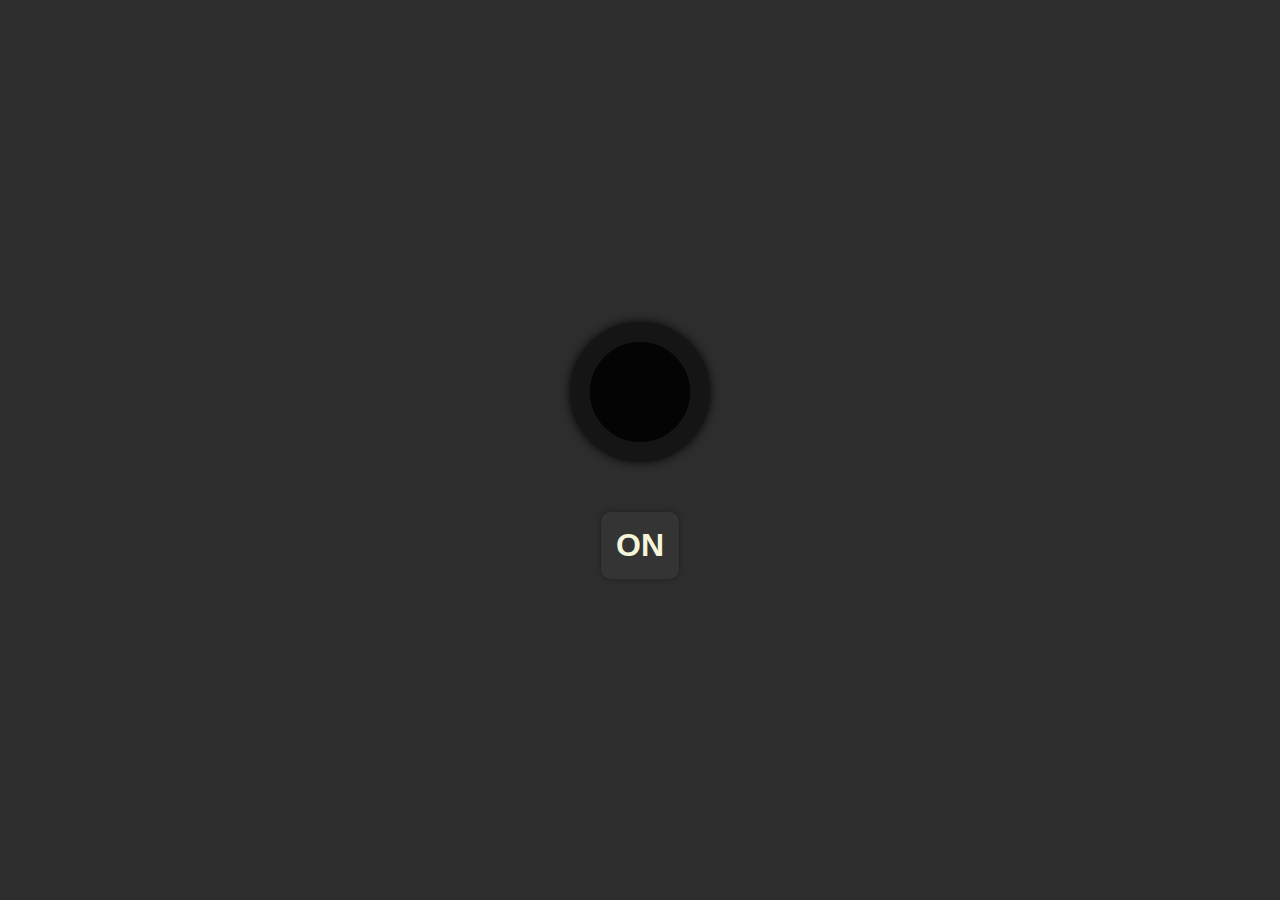
<file: Dark-mode-mini-project/index.html>
<!DOCTYPE html>
<html lang="en">
<head>
    <meta charset="UTF-8">
    <meta name="viewport" content="width=device-width, initial-scale=1.0">
    <title>Dark-mode</title>
    <link rel="stylesheet" href="style.css">
</head>
<body>
        <div class="bulb"></div>
        <button id="darkmode_button">ON</button>
    <script src="./script.js"></script>
</body>
</html>
</file>
<file: Dark-mode-mini-project/style.css>
.bulb{
    background-color: rgb(4, 4, 4);
    height: 100px;
    width: 100px;
    border-radius: 50%;
    border: 20px solid rgb(22, 21, 21) ;
    box-shadow: 0px 0px 10px rgb(6, 6, 6) ;
}
body{
    display: flex;
    justify-content: center;
    height: 100vh;
    align-items: center;
    margin: 0;
    padding: 0;
    overflow: hidden;
    flex-direction: column;
    background-color: rgb(45,45,45);
}
button{
    margin-top: 50px;
    padding: 15px;
    border-radius: 10px;
    border: none;
    background-color: rgb(52, 52, 52);
    color: beige;
    transition: all 2ms ease-in-out;
    box-shadow: 0px 0px 5px rgb(30,30,30);
    font-family: 'Segoe UI', Tahoma, Geneva, Verdana, sans-serif;
    font-weight: 800;
    font-size: xx-large;
}
button:hover{
    transform: scale(1.1);
    background-color: rgb(37, 37, 37);
}
button:active{
    background-color: rgb(44, 44, 44) ;
    color:#FFFDD0;
    color: burlywood;
}
</file>
